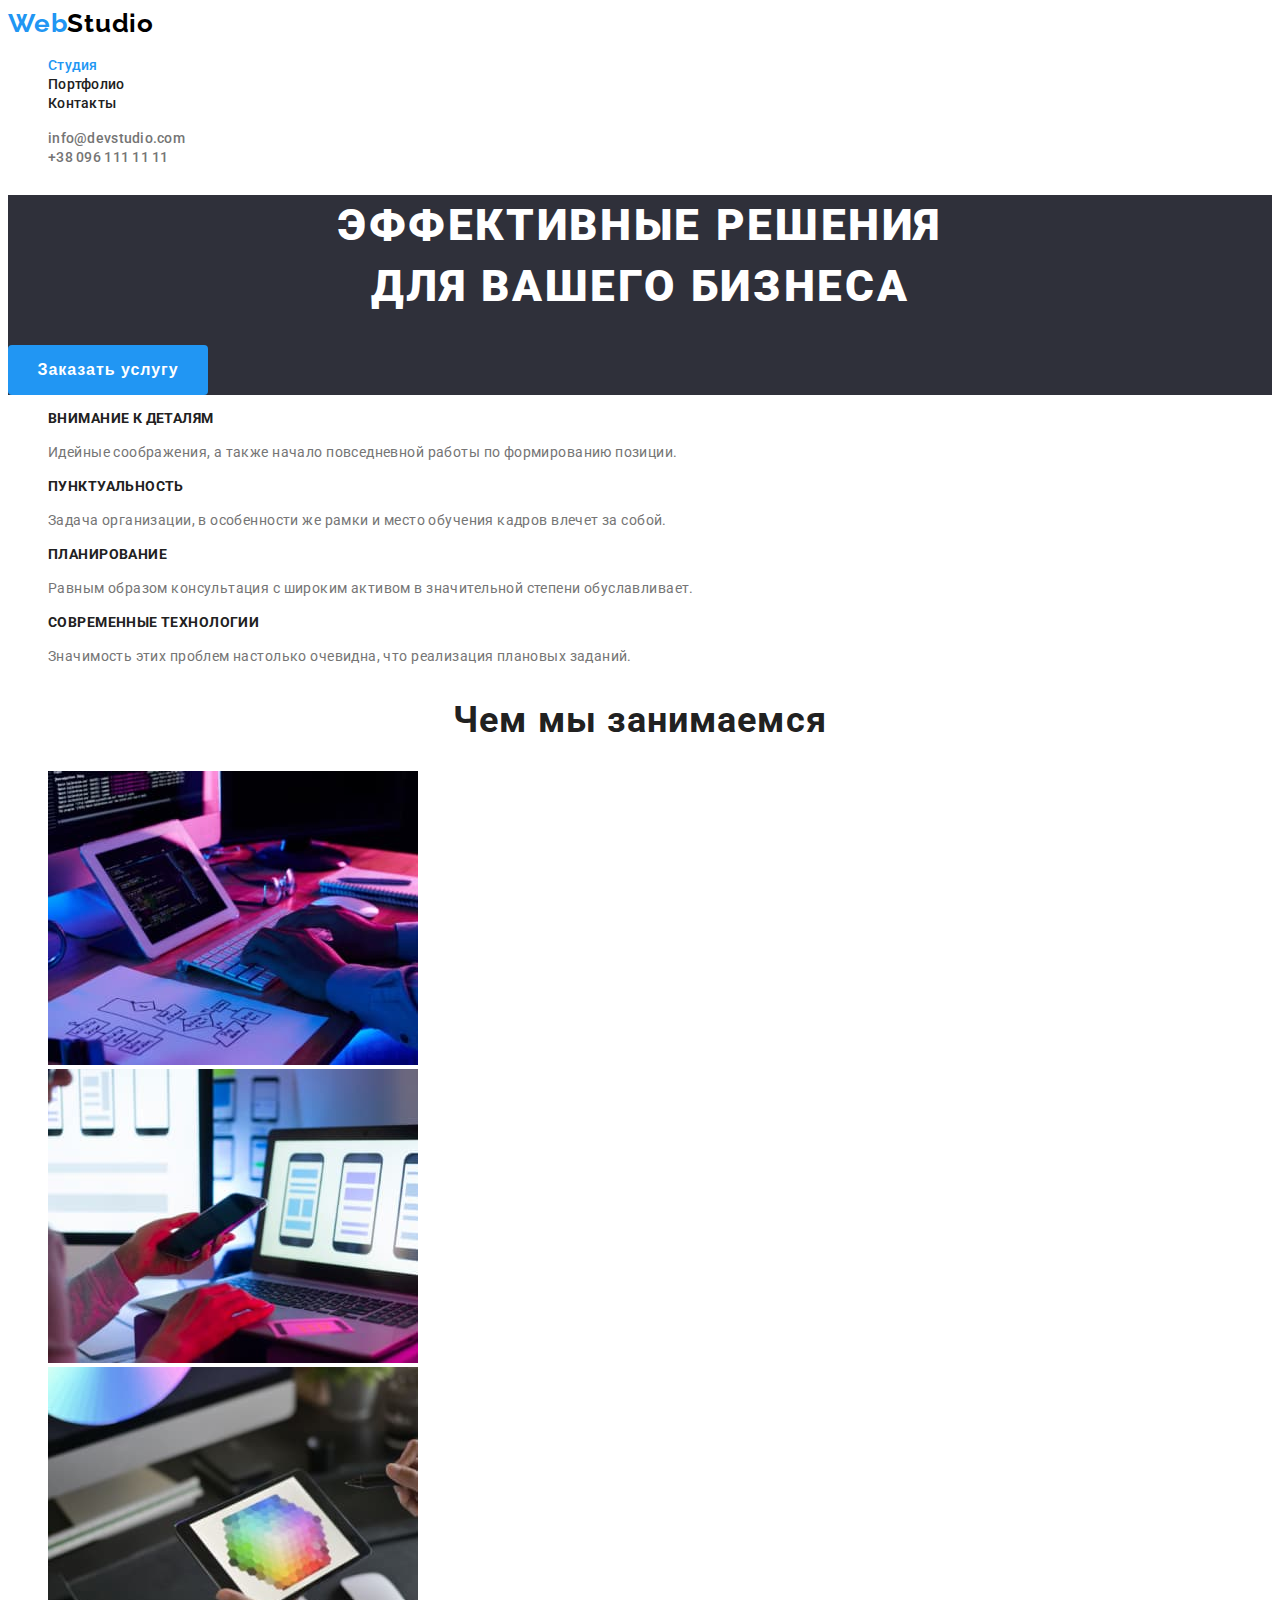
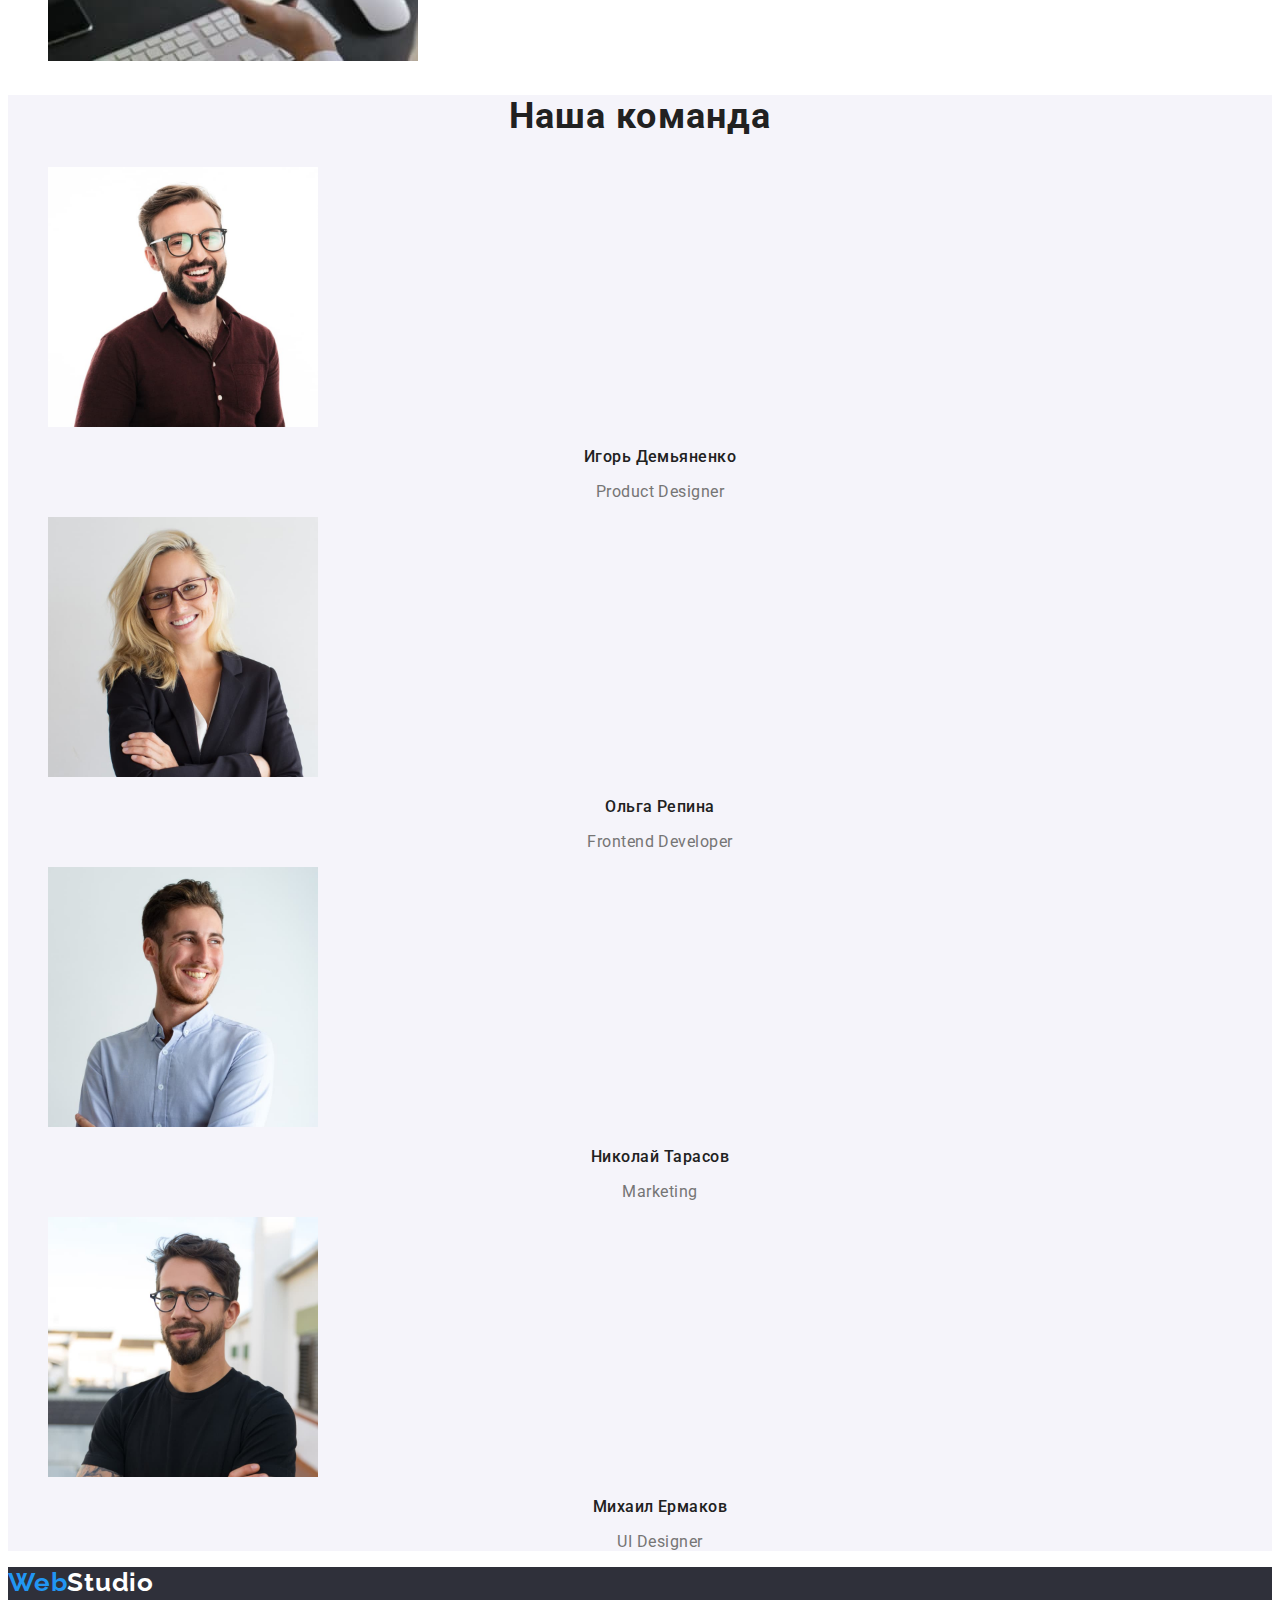
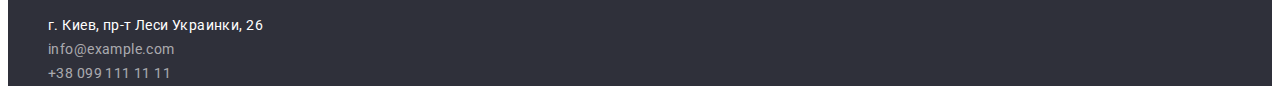
<file: index.html>
<!DOCTYPE html>
<html lang="ru">
<head>
    <meta charset="UTF-8">
    <meta http-equiv="X-UA-Compatible" content="IE=edge">
    <meta name="viewport" content="width=device-width, initial-scale=1.0">
    <title>WebStudio</title>
    <link rel="preconnect" href="https://fonts.gstatic.com">
    <link href="https://fonts.googleapis.com/css2?family=Raleway:wght@700&family=Roboto:wght@400;500;700;900&display=swap"
        rel="stylesheet">
    <link rel="stylesheet" href="https://cdnjs.cloudflare.com/ajax/libs/modern-normalize/1.0.0/modern-normalize.min.css"
        integrity="sha512-ISS7cAi1PEhQ8jnbJpJZMd29NlhNj4AWYyLOSp2CE/CsHxTCu+r+t0D2yoJudVrd0/8fTVPUVDzY5Tvli75u/g=="
        crossorigin="anonymous">
    <link rel="stylesheet" href="./css/style.css">

<body>
    <!-- HEADER -->
    <header class="main-header">
        <nav class="navigation">
            <a class="logo-light-theme link" href="./index.html" lang="en"><span class="logo-accent-color">Web</span>Studio</a>
            <ul class="navigation-list list">
                    <li class="navigation-list-item list"><a class="navigation-list-link link current" href="./index.html">Студия</a></li>
                    <li class="navigation-list-item list"><a class="navigation-list-link link" href="./portfolio.html">Портфолио</a></li>
                    <li class="navigation-list-item list"><a class="navigation-list-link link" href="">Контакты</a></li>
            </ul>
        </nav>
        <ul class="contacts-list list">
            <li class="contacts-list-item"><a class="contacts-list-link link" href="mailto:info@devstudio.com">info@devstudio.com</a></li>
            <li class="contacts-list-item"><a class="contacts-list-link link" href="tel:00380961111111">+38 096 111 11 11</a></li>
        </ul>      
    </header>

    <main>  
        <!-- HERO -->
        <section class="hero">
            <h1 class="hero-title">Эффективные решения <br> для вашего бизнеса</h1>
            <button class="modal-btn btn" type="button">Заказать услугу</button>
        </section>

        <!-- ADVANTAGES / h2 hidden -->
        <section class="advantages">
            <h2 class="title" hidden>We offer</h2>
            <ul class="advantages-list list">
                <li class="advantages-list-item">
                    <h3 class="advantages-list-subtitle">Внимание к деталям</h3>
                    <p>Идейные соображения, а также начало повседневной работы по формированию позиции.</p>
                </li>
                <li class="advantages-list-item">
                    <h3 class="advantages-list-subtitle">Пунктуальность</h3>
                    <p>Задача организации, в особенности же рамки и место обучения кадров влечет за собой.</p>
                </li>
                <li class="advantages-list-item">
                    <h3 class="advantages-list-subtitle">Планирование</h3>
                    <p>Равным образом консультация с широким активом в значительной степени обуславливает.</p>
                </li>
                <li class="advantages-list-item">
                    <h3 class="advantages-list-subtitle">Современные технологии</h3>
                    <p>Значимость этих проблем настолько очевидна, что реализация плановых заданий.</p>
                </li>
            </ul>
        </section>

        <!-- ABOUT -->
        <section class="services">
            <h2 class="title">Чем мы занимаемся</h2>
            <ul class="services-list list">
                <li class="services-list-item"><a class="services-link link" href=""><img src="./images/box-1.jpg" alt="Создание алгоритмов" width="370" height="294"></a></li>
                <li class="services-list-item"><a class="services-link link" href=""><img src="./images/box-2.jpg" alt="Дизайн макетов" width="370" height="294"></a></li>
                <li class="services-list-item"><a class="services-link link" href=""><img src="./images/box-3.jpg" alt="Подобор красочных цветовых схем" width="370" height="294"></a></li>
            </ul>
        </section>

        <!-- TEAM -->
        <section class="team">
            <h2 class="title">Наша команда</h2>
            <ul class="team-list list">
                <li class="team-list-item">
                    <img src="./images/ihor-demyamenko.jpg" alt="Человек улыбается в очках" width="270" height="260">
                    <h3 class="team-subtitle">Игорь Демьяненко</h3>
                    <p lang="en">Product Designer</p>
                </li>
                <li class="team-list-item">
                    <img src="./images/olha-repina.jpg" alt="Красивая блондинка в очках" width="270" height="260">
                    <h3 class="team-subtitle">Ольга Репина</h3>
                    <p lang="en">Frontend Developer</p>
                </li>
                <li class="team-list-item">
                    <img src="./images/nikolai-tarasov.jpg" alt="Человек улыбается в очках" width="270" height="260">
                    <h3 class="team-subtitle">Николай Тарасов</h3>
                    <p lang="en">Marketing</p>
                </li>
                <li class="team-list-item">
                    <img src="./images/mihael-yermakov.jpg" alt="Брюнет с бородой" width="270" height="260">
                    <h3 class="team-subtitle">Михаил Ермаков</h3>
                    <p lang="en">UI Designer</p>
                </li>
            </ul>
        </section> 
    </main>

    <!-- CONTACTS -->
    <footer>
        <a class="logo-dark-theme link" href="./index.html" lang="en"><span class="logo-accent-color">Web</span>Studio</a>
        <address>
            <ul class="address-list list">
                <li class="address-list-item">
                    <a class="address-link address-link-first link" href="https://goo.gl/maps/x22kVmDLghHbZJhdA" target="_blank" rel="noreferrer noopener">г. Киев, пр-т Леси Украинки, 26</a>
                </li>
                <li class="address-list-item">
                    <a class="address-link link" lang="en" href="mailto:info@example.com">info@example.com</a>
                </li>
                <li class="address-list-item">
                    <a class="address-link link" href="tel:00380961111111">+38 099 111 11 11</a>
                </li>
            </ul>
        </address>
    </footer>
</body>
</html>
</file>
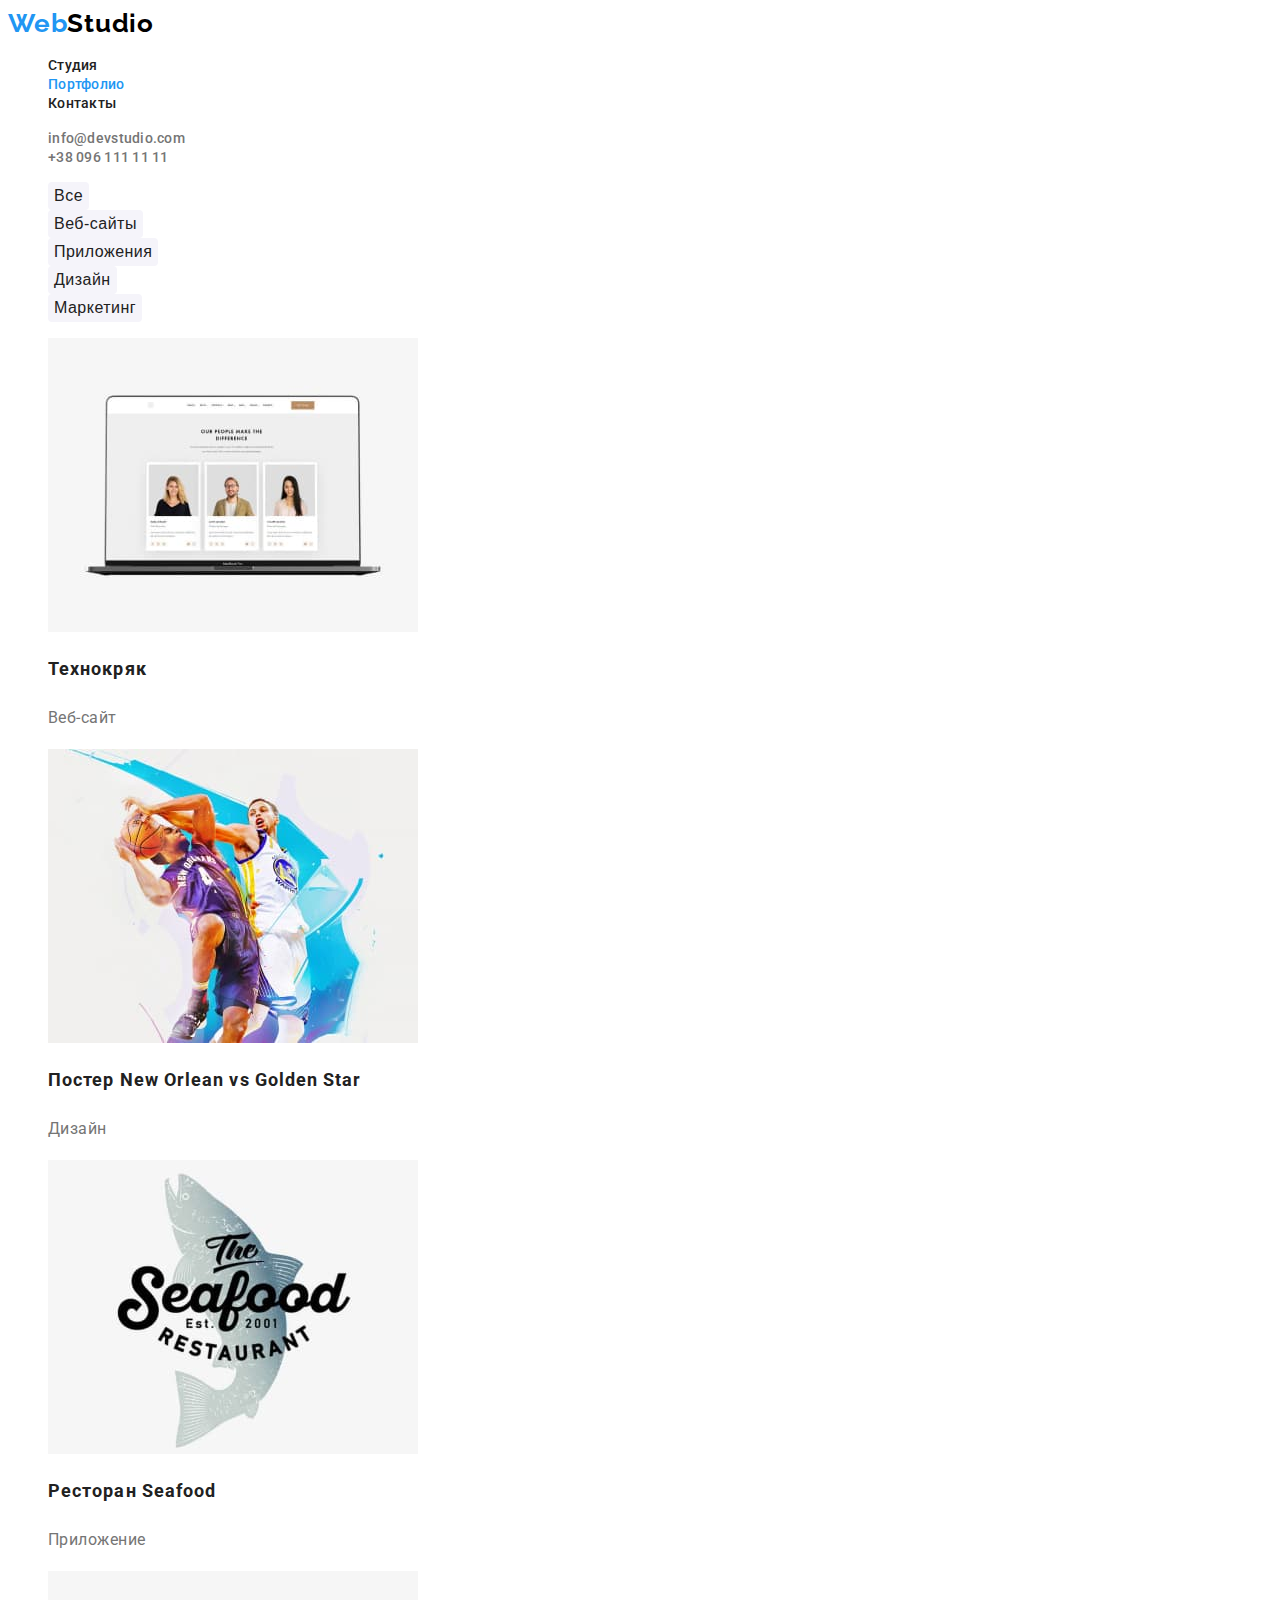
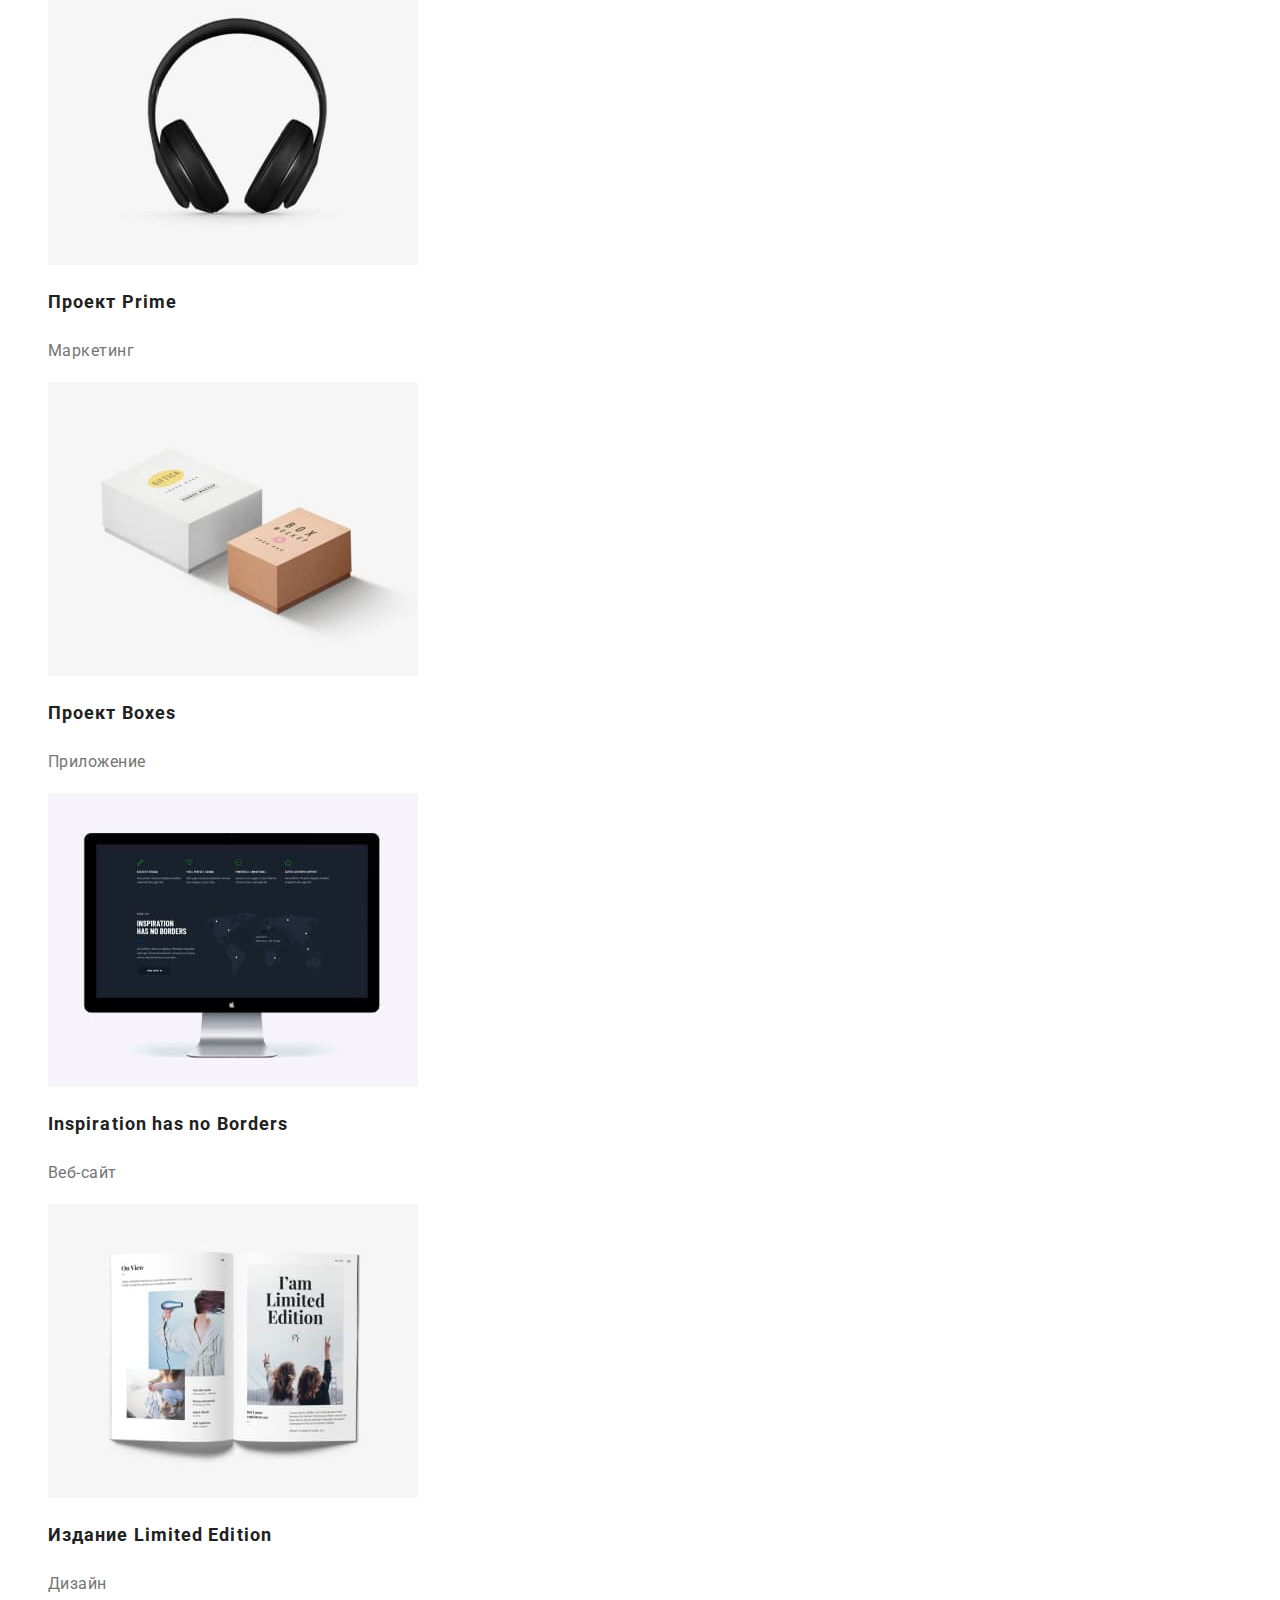
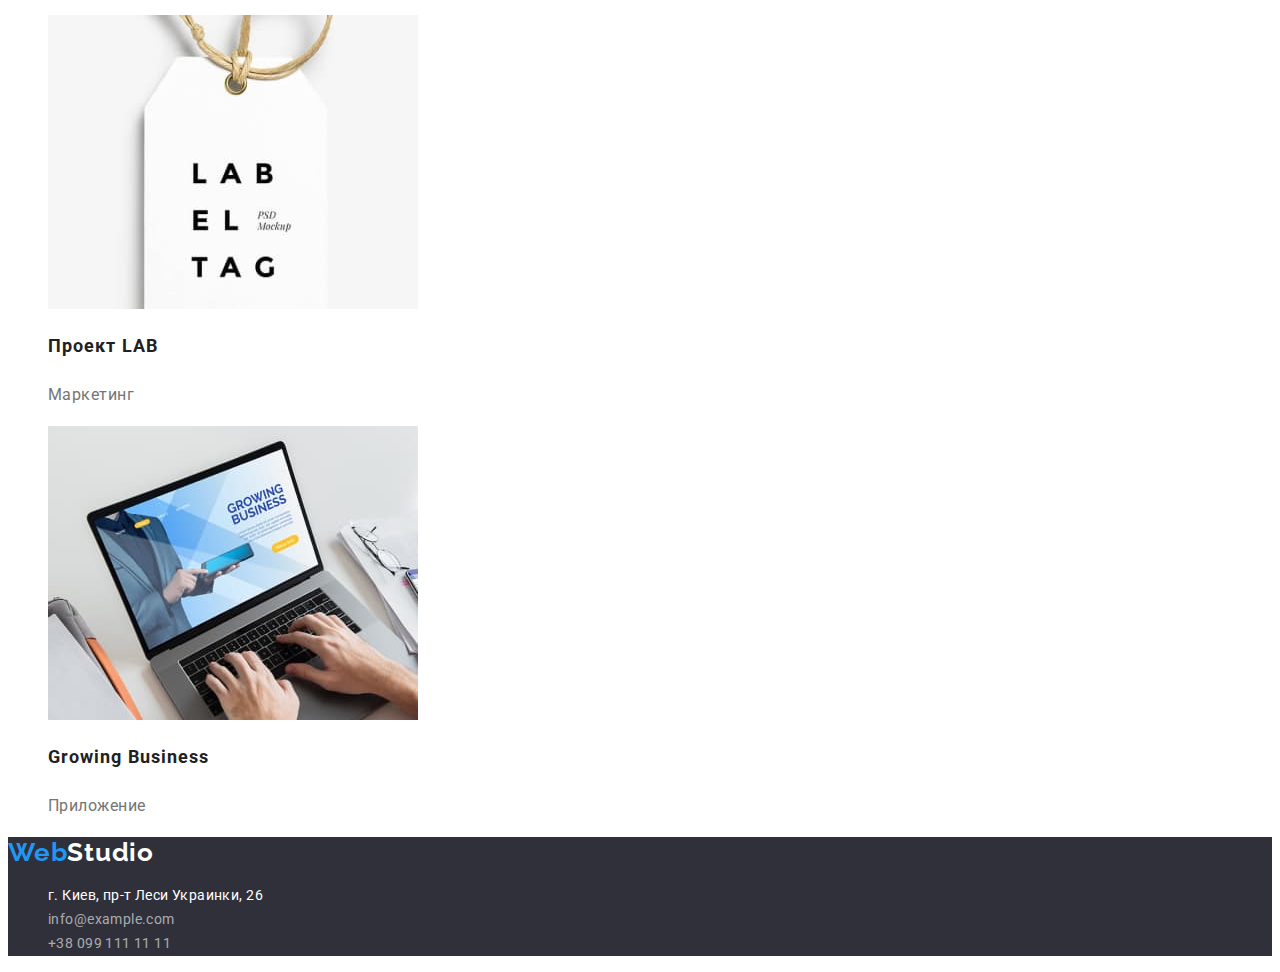
<file: portfolio.html>
<!DOCTYPE html>
<html lang="ru">

<head>
    <meta charset="UTF-8">
    <meta http-equiv="X-UA-Compatible" content="IE=edge">
    <meta name="viewport" content="width=device-width, initial-scale=1.0">
    <title>Portfolio</title>
    <link rel="preconnect" href="https://fonts.gstatic.com">
    <link href="https://fonts.googleapis.com/css2?family=Raleway:wght@700&family=Roboto:wght@400;500;700;900&display=swap"
            rel="stylesheet">
    <link rel="stylesheet" href="https://cdnjs.cloudflare.com/ajax/libs/modern-normalize/1.0.0/modern-normalize.min.css"
            integrity="sha512-ISS7cAi1PEhQ8jnbJpJZMd29NlhNj4AWYyLOSp2CE/CsHxTCu+r+t0D2yoJudVrd0/8fTVPUVDzY5Tvli75u/g=="
            crossorigin="anonymous">
    <link rel="stylesheet" href="./css/style.css">
</head>

<body>
    <!-- HEADER -->
    <header class="main-header">
        <nav class="navigation">
            <a class="logo-light-theme link" href="./index.html" lang="en"><span class="logo-accent-color">Web</span>Studio</a>
            <ul class="navigation-list list">
                <li class="navigation-list-item list"><a class="navigation-list-link link" href="./index.html">Студия</a></li>
                <li class="navigation-list-item list"><a class="navigation-list-link link current"
                        href="./portfolio.html">Портфолио</a></li>
                <li class="navigation-list-item list"><a class="navigation-list-link link" href="">Контакты</a></li>
            </ul>
        </nav>
        <ul class="contacts-list list">
            <li class="contacts-list-item"><a class="contacts-list-link link"
                    href="mailto:info@devstudio.com">info@devstudio.com</a></li>
            <li class="contacts-list-item"><a class="contacts-list-link link" href="tel:00380961111111">+38 096 111 11
                    11</a></li>
        </ul>
    </header>

    <main>
        <section class="portfolio">

            <!-- <h1 hidden>PORTFOLIO</h1> -->
            <h1 hidden>ПОРТФОЛИО</h1>

            <!-- FILTER -->
            <ul class="filter-list list">
                <li class="filter-list-item"><button class="filter-list-btn btn" type="button">Все</button></li>
                <li class="filter-list-item"><button class="filter-list-btn btn" type="button">Веб-сайты</button></li>
                <li class="filter-list-item"><button class="filter-list-btn btn" type="button">Приложения</button></li>
                <li class="filter-list-item"><button class="filter-list-btn btn" type="button">Дизайн</button></li>
                <li class="filter-list-item"><button class="filter-list-btn btn" type="button">Маркетинг</button></li>
            </ul>

            <!-- ---- GALLERY ----  -->
            <ul class="portfolio-list list">
                <li class="portfolio-list-item">
                    <a href="" class="portfolio-list-link link">
                        <img src="./images/technokryak.jpg" alt="Скриншот сайта" width="370" height="294">
                        <h2 class="portfolio-list-subtitle">Технокряк</h2>
                        <p>Веб-сайт</p>
                    </a>
                </li>
                <li class="portfolio-list-item">
                    <a href="" class="portfolio-list-link link">
                        <img src="./images/new-orlean.jpg" alt="Макет постера" width="370" height="294">
                        <h2 class="portfolio-list-subtitle">Постер <span lang="en">New Orlean vs Golden Star</span></h2>
                        <p>Дизайн</p>
                    </a>
                </li>
                <li class="portfolio-list-item">
                    <a href="" class="portfolio-list-link link">
                        <img src="./images/seafood.jpg" alt="Логотип ресторана" width="370" height="294">
                        <h2 class="portfolio-list-subtitle">Ресторан <span lang="en">Seafood</span></h2>
                        <p>Приложение</p>
                    </a>
                </li>
                <li class="portfolio-list-item">
                    <a href="" class="portfolio-list-link link">
                        <img src="./images/prime.jpg" alt="Наушники" width="370" height="294">
                        <h2 class="portfolio-list-subtitle">Проект <span lang="en">Prime</span></h2>
                        <p>Маркетинг</p>
                    </a>
                </li>
                <li class="portfolio-list-item">
                    <a href="" class="portfolio-list-link link">
                        <img src="./images/boxes.jpg" alt="Коробки" width="370" height="294">
                        <h2 class="portfolio-list-subtitle">Проект <span lang="en">Boxes</span></h2>
                        <p>Приложение</p>
                    </a>
                </li>
                <li class="portfolio-list-item">
                    <a href="" class="portfolio-list-link link">
                        <img src="./images/inspiration-has-no-borders.jpg" alt="Скрин главного экрана" width="370" height="294">
                        <h2 class="portfolio-list-subtitle" lang="en">Inspiration has no Borders</h2>
                        <p>Веб-сайт</p>
                    </a>
                </li>
                <li class="portfolio-list-item">
                    <a href="" class="portfolio-list-link link">
                        <img src="./images/limited-edition.jpg" alt="Макет издания" width="370" height="294">
                        <h2 class="portfolio-list-subtitle">Издание <span lang="en">Limited Edition</span></h2>
                        <p>Дизайн</p>
                    </a>
                </li>
                <li class="portfolio-list-item">
                    <a href="" class="portfolio-list-link link">
                        <img src="./images/lab.jpg" alt="Дизайн бирки" width="370" height="294">
                        <h2 class="portfolio-list-subtitle">Проект <span lang="en">LAB</span></h2>
                        <p>Маркетинг</p>
                    </a>
                </li>
                <li class="portfolio-list-item">
                    <a href="" class="portfolio-list-link link">
                        <img src="./images/growing-business.jpg" alt="Скрин приложения" width="370" height="294">
                        <h2 class="portfolio-list-subtitle" lang="en">Growing Business</h2>
                        <p>Приложение</p>
                    </a>
                </li>
            </ul>

        </section>




    </main>

    <!-- CONTACTS -->
    <footer>
        <a class="logo-dark-theme link" href="./index.html" lang="en"><span class="logo-accent-color">Web</span>Studio</a>
        <address>
            <ul class="address-list list">
                <li class="address-list-item">
                    <a class="address-link address-link-first link" href="https://goo.gl/maps/x22kVmDLghHbZJhdA"
                        target="_blank" rel="noreferrer noopener">г. Киев, пр-т Леси Украинки, 26</a>
                </li>
                <li class="address-list-item">
                    <a class="address-link link" lang="en" href="mailto:info@example.com">info@example.com</a>
                </li>
                <li class="address-list-item">
                    <a class="address-link link" href="tel:00380961111111">+38 099 111 11 11</a>
                </li>
            </ul>
        </address>
    </footer>
</body>

</html>
</file>
<file: css/style.css>
/* main text color #212121 */
/*secondary text color #757575 */
/* contrast-color white #ffffff */
/*main logo color #2196f3 */

/* ---- COMPONENTS ---- */
:root {
  --main-font: "Roboto", Sans-Serif;
  --secondary-font: "Raleway", Sans-Serif;
  --main-text-color: #212121;
  --secondary-text-color: #757575;
  --accent-color: #2196f3;
  --contrast-color: #ffffff;
}

body {
  font-family: var(--main-font);
  color: var(--main-text-color);
}

.link {
  text-decoration: none;
}

.list {
  list-style: none;
}

address {
  font-style: normal;
}

.btn {
  border: none;
  border-radius: 4px;
  cursor: pointer;
}

.modal-btn {
  width: 200px;
  height: 50px;
  font-weight: 700;
  font-size: 16px;
  line-height: 1.9;
  text-align: center;
  letter-spacing: 0.06em;
  color: var(--contrast-color);
  background-color: var(--accent-color);
}

.title {
  font-weight: 700;
  font-size: 36px;
  line-height: 1.17;
  text-align: center;
  letter-spacing: 0.03em;
  color: var(--main-text-color);
}

.logo-light-theme {
  color: #000000;
  font-family: "Raleway", Sans-Serif;
  font-weight: 700;
  font-size: 26px;
  line-height: 1.19;
  letter-spacing: 0.03em;
}

.logo-accent-color {
  color: var(--accent-color);
}

.logo-dark-theme {
  color: var(--contrast-color);
  font-family: "Raleway", Sans-Serif;
  font-weight: 700;
  font-size: 26px;
  line-height: 1.19;
  letter-spacing: 0.03em;
}
/* ---- END COMPONENTS ---- */

/* ---- HEADER ---- */

.navigation-list-link {
  color: var(--main-text-color);
  font-weight: 500;
  font-size: 14px;
  line-height: 1.14;
  letter-spacing: 0.02em;
}

.navigation-list-link:hover,
.navigation-list-link:focus {
  color: var(--accent-color);
}

.navigation-list-link.current {
  color: var(--accent-color);
}

.contacts-list-link {
  font-weight: 500;
  color: var(--secondary-text-color);
  font-size: 14px;
  line-height: 1.14;
  letter-spacing: 0.02em;
}

.contacts-list-link:hover,
.contacts-list-link:focus {
  color: var(--accent-color);
}
/* ---- END HEADER ---- */

/* ---- HERO ---- */
.hero {
  background-color: #2f303a;
}

.hero-title {
  font-weight: 900;
  font-size: 44px;
  line-height: 1.37;
  text-align: center;
  letter-spacing: 0.06em;
  text-transform: uppercase;
  color: var(--contrast-color);
}

/* ---- END HERO ---- */

/* ---- ADVANTAGES ---- */
.advantages-list-subtitle {
  font-weight: 700;
  font-size: 14px;
  line-height: 1.14;
  letter-spacing: 0.03em;
  text-transform: uppercase;
  color: var(--main-text-color);
}

.advantages-list-item p {
  font-weight: 400;
  font-size: 14px;
  line-height: 1.71;
  letter-spacing: 0.03em;
  color: var(--secondary-text-color);
}
/* ---- END ADVANTAGES ---- */

/* ---- TEAM ---- */
.team {
  background-color: #f5f4fa;
}

.team-subtitle {
  font-weight: 500;
  font-size: 16px;
  line-height: 1.19;
  text-align: center;
  letter-spacing: 0.03em;
  color: var(--main-text-color);
}

.team-list-item p {
  font-weight: 400;
  font-size: 16px;
  line-height: 1.19;
  text-align: center;
  letter-spacing: 0.03em;
  color: var(--secondary-text-color);
}
/* ---- END TEAM ---- */

/* ---- CONTACTS ---- */
footer {
  background-color: #2f303a;
}

/* footer .logo {
  color: var(--contrast-color);
} */

.address-link {
  font-weight: 400;
  font-size: 14px;
  line-height: 1.71;
  letter-spacing: 0.03em;
  color: rgba(255, 255, 255, 0.6);
}

.address-link-first {
  color: var(--contrast-color);
}
/* ---- END CONTACTS ---- */

/* ---- PORTFOLIO WEB PAGE ---- */

/* ---- FILTER ---- */
.filter-list-btn {
  font-weight: 500;
  font-size: 16px;
  line-height: 1.63;
  text-align: center;
  letter-spacing: 0.03em;
  color: var(--main-text-color);
  background-color: #f5f4fa;
}

.filter-list-btn:hover,
.filter-list-btn:focus {
  color: var(--contrast-color);
  background-color: var(--accent-color);
}
/* ---- END FILTER ---- */

/* ---- GALLERY ---- */
.portfolio-list-subtitle {
  font-weight: 700;
  font-size: 18px;
  line-height: 2;
  letter-spacing: 0.06em;
  color: var(--main-text-color);
}

.portfolio-list-subtitle + p {
  font-weight: 400;
  font-size: 16px;
  line-height: 1.88;
  letter-spacing: 0.03em;
  color: var(--secondary-text-color);
}
/* ---- END GALLERY ---- */
</file>
